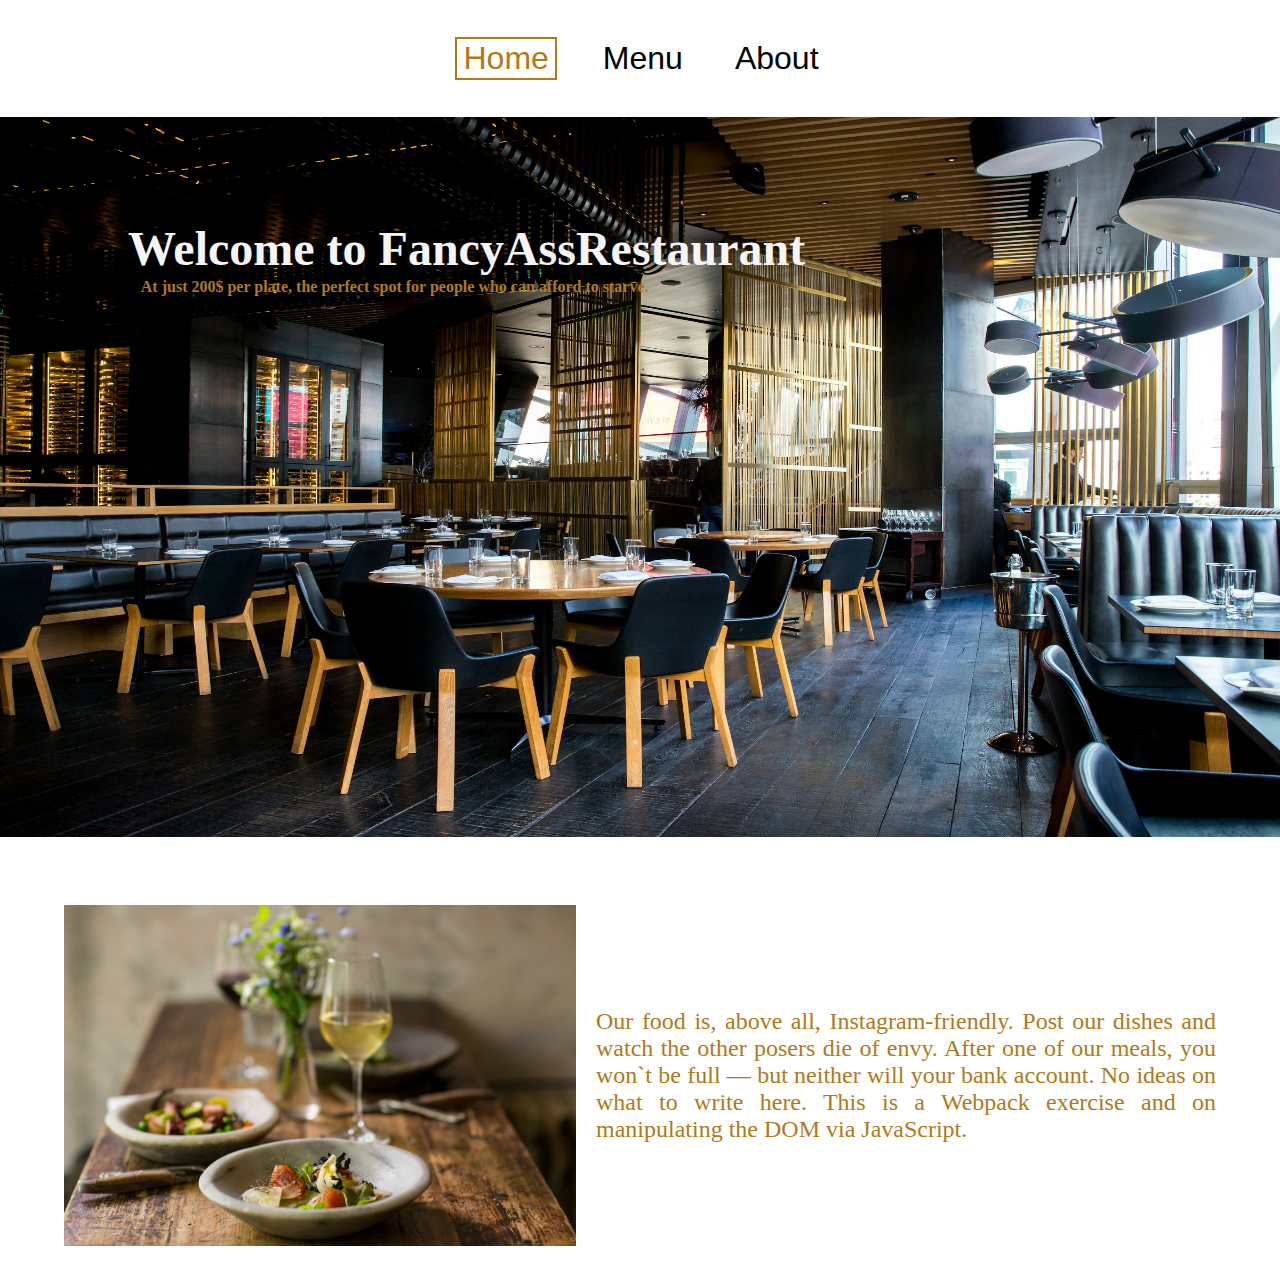
<file: index.html>
<!DOCTYPE html>
<html lang="en">
<head>
    <meta charset="UTF-8">
    <meta name="viewport" content="width=device-width, initial-scale=1.0">
    <title>Restaurant</title>
<script defer src="main.js"></script></head>
<body>
    <header>
            <nav>
                <button id="ho" class="">Home</button>
                <button id="me" class="">Menu</button>
                <button id="ab">About</button>
            </nav>
    </header>
    <div id="content">
       
    </div>
</body>
</html>
</file>
